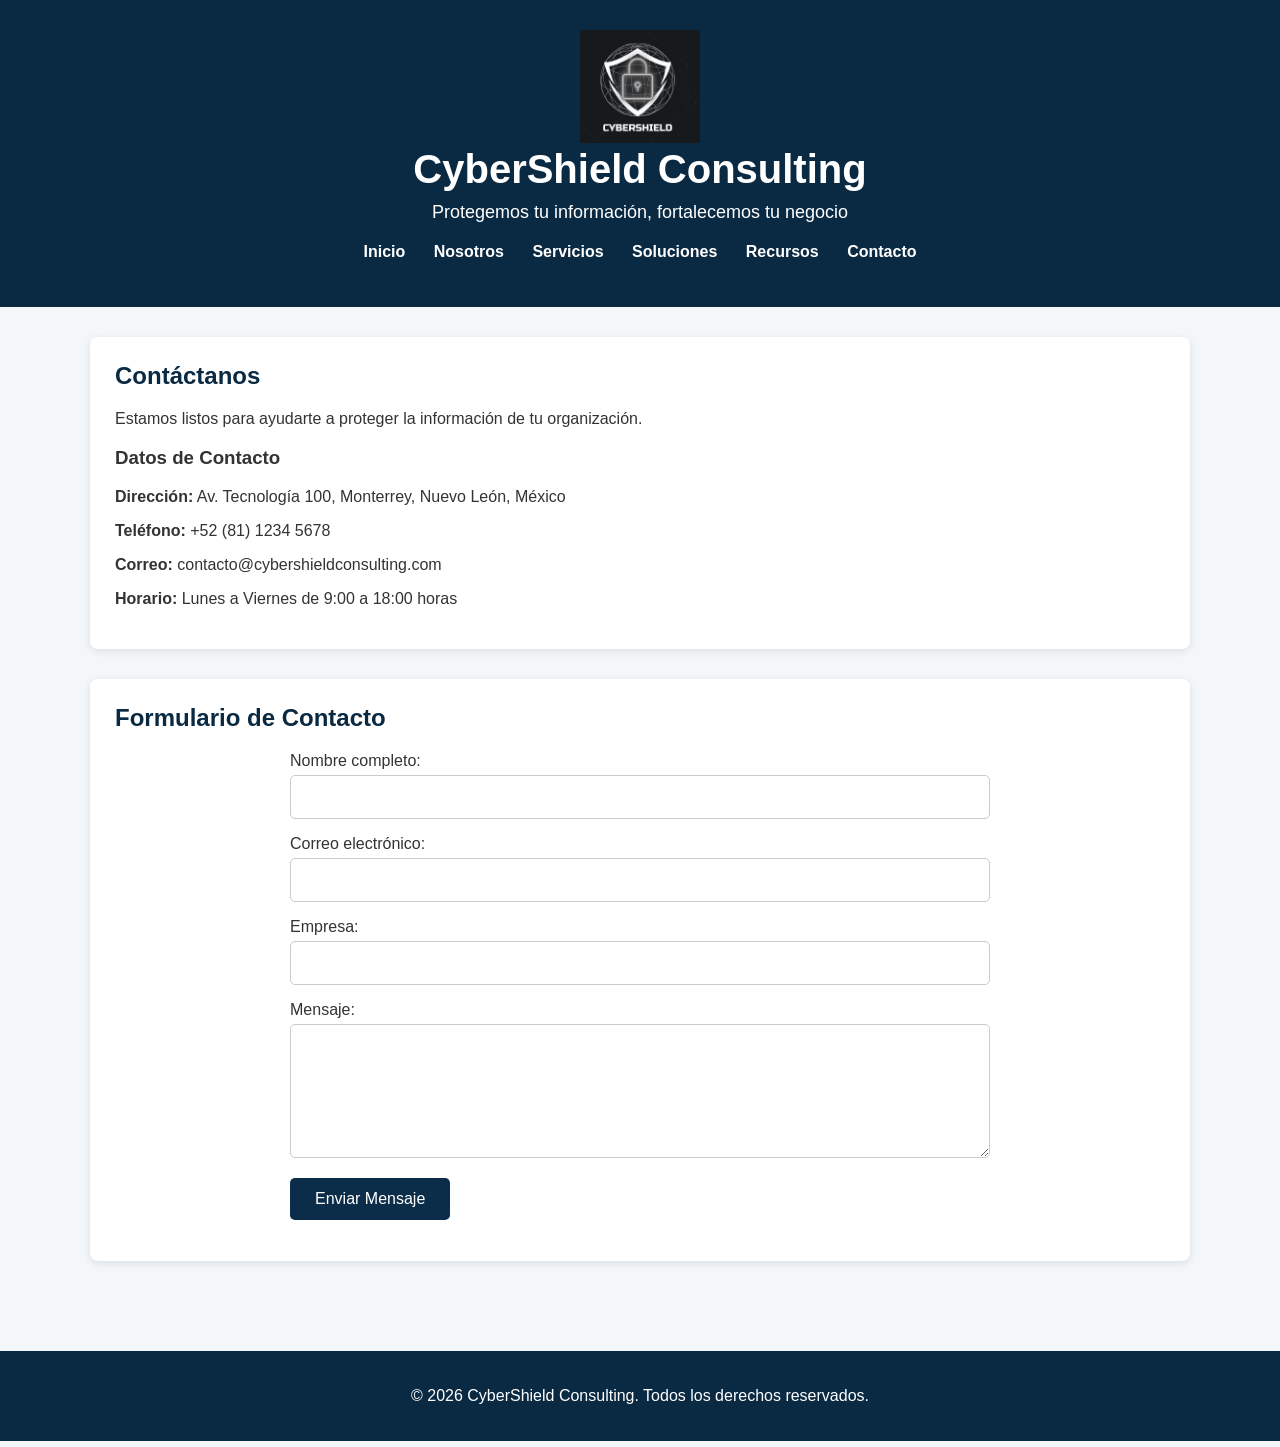
<file: contacto.html>
<!DOCTYPE html>
<html lang="es">
<head>
    <meta charset="UTF-8">
    <meta name="viewport" content="width=device-width, initial-scale=1.0">
    <title>Contacto - CyberShield Consulting</title>
    <link rel="stylesheet" href="css/estilos.css">
</head>
<body>

    <!-- Encabezado -->
    <header>
        <img src="img/logo.png.jpg" alt="Logo CyberShield Consulting" width="120">
        <h1>CyberShield Consulting</h1>
        <p>Protegemos tu información, fortalecemos tu negocio</p>

        <nav>
            <ul>
                <li><a href="index.html">Inicio</a></li>
                <li><a href="nosotros.html">Nosotros</a></li>
                <li><a href="servicios.html">Servicios</a></li>
                <li><a href="soluciones.html">Soluciones</a></li>
                <li><a href="recursos.html">Recursos</a></li>
                <li><a href="contacto.html">Contacto</a></li>
            </ul>
        </nav>
    </header>

    <!-- Contenido principal -->
    <main>

        <section class="seccion">
            <h2>Contáctanos</h2>
            <p>
                Estamos listos para ayudarte a proteger la información de tu organización.
            </p>

            <h3>Datos de Contacto</h3>
            <p><strong>Dirección:</strong> Av. Tecnología 100, Monterrey, Nuevo León, México</p>
            <p><strong>Teléfono:</strong> +52 (81) 1234 5678</p>
            <p><strong>Correo:</strong> contacto@cybershieldconsulting.com</p>
            <p><strong>Horario:</strong> Lunes a Viernes de 9:00 a 18:00 horas</p>
        </section>

        <section class="seccion">
            <h2>Formulario de Contacto</h2>

            <form onsubmit="mostrarMensaje(event)">
                <p>
                    <label for="nombre">Nombre completo:</label><br>
                    <input type="text" id="nombre" name="nombre" required>
                </p>

                <p>
                    <label for="correo">Correo electrónico:</label><br>
                    <input type="email" id="correo" name="correo" required>
                </p>

                <p>
                    <label for="empresa">Empresa:</label><br>
                    <input type="text" id="empresa" name="empresa">
                </p>

                <p>
                    <label for="mensaje">Mensaje:</label><br>
                    <textarea id="mensaje" name="mensaje" rows="6" cols="50" required></textarea>
                </p>

                <p>
                    <button type="submit">Enviar Mensaje</button>
                </p>
            </form>
        </section>

    </main>

    <!-- Pie de página -->
    <footer>
        <p>&copy; 2026 CyberShield Consulting. Todos los derechos reservados.</p>
    </footer>
<script>
function mostrarMensaje(event) {
    event.preventDefault();

    alert("Mensaje enviado correctamente. Nos pondremos en contacto contigo.");

    document.querySelector("form").reset();
}
</script>
</body>
</html>
</file>
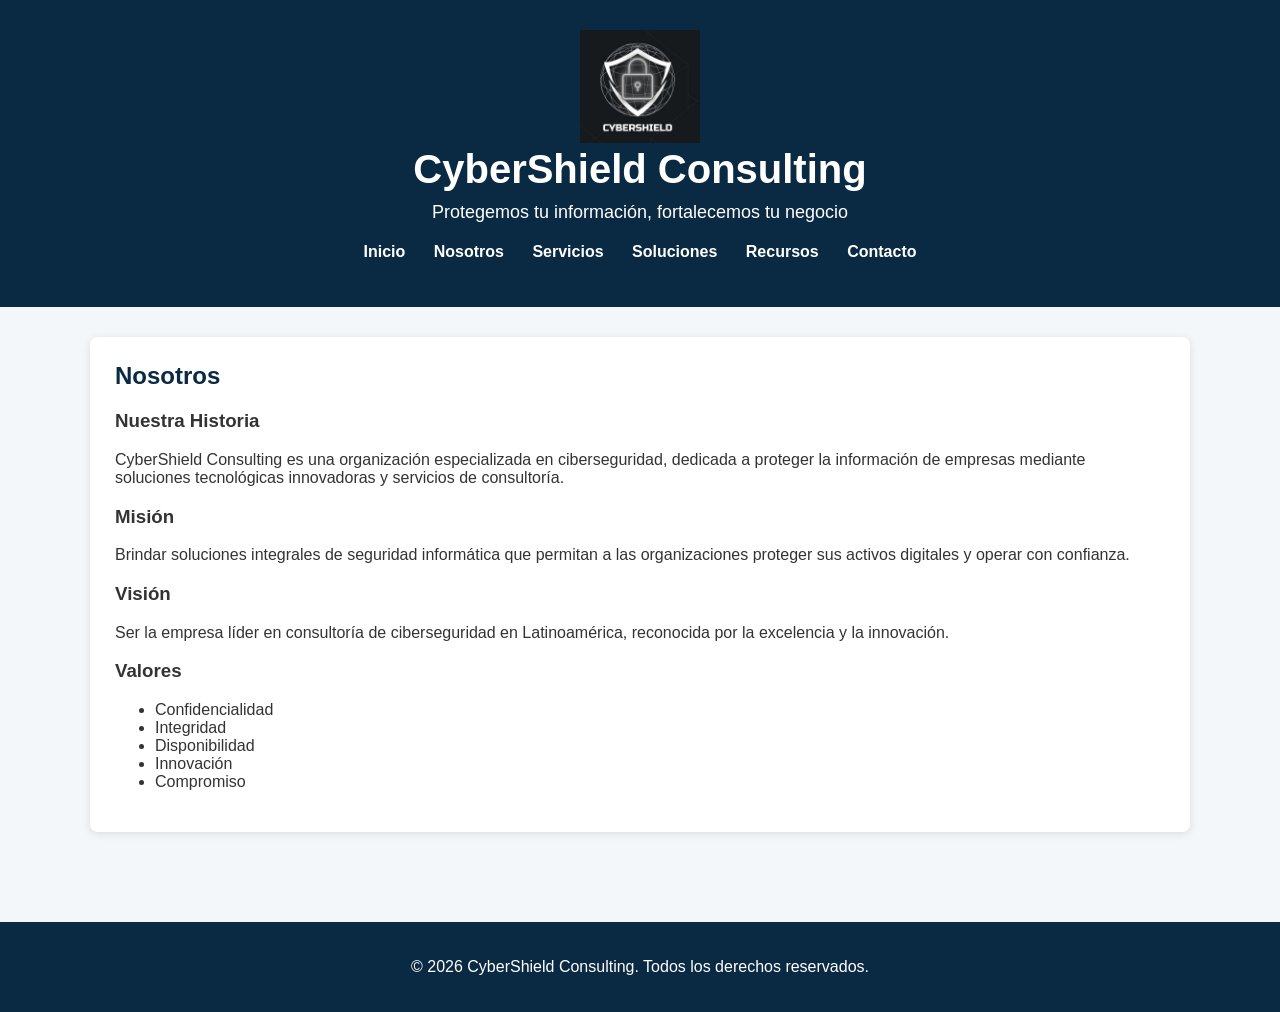
<file: nosotros.html>
<!DOCTYPE html>
<html lang="es">
<head>
    <meta charset="UTF-8">
    <meta name="viewport" content="width=device-width, initial-scale=1.0">
    <title>Nosotros - CyberShield Consulting</title>
    <link rel="stylesheet" href="css/estilos.css">
</head>
<body>

    <!-- Encabezado -->
    <header>
        <img src="img/logo.png.jpg" alt="Logo CyberShield Consulting" width="120">
        <h1>CyberShield Consulting</h1>
        <p>Protegemos tu información, fortalecemos tu negocio</p>

        <nav>
            <ul>
                <li><a href="index.html">Inicio</a></li>
                <li><a href="nosotros.html">Nosotros</a></li>
                <li><a href="servicios.html">Servicios</a></li>
                <li><a href="soluciones.html">Soluciones</a></li>
                <li><a href="recursos.html">Recursos</a></li>
                <li><a href="contacto.html">Contacto</a></li>
            </ul>
        </nav>
    </header>

    <!-- Contenido principal -->
    <main>
        <section class="seccion">
            <h2>Nosotros</h2>

            <h3>Nuestra Historia</h3>
            <p>
                CyberShield Consulting es una organización especializada en ciberseguridad,
                dedicada a proteger la información de empresas mediante soluciones
                tecnológicas innovadoras y servicios de consultoría.
            </p>

            <h3>Misión</h3>
            <p>
                Brindar soluciones integrales de seguridad informática que permitan
                a las organizaciones proteger sus activos digitales y operar con confianza.
            </p>

            <h3>Visión</h3>
            <p>
                Ser la empresa líder en consultoría de ciberseguridad en Latinoamérica,
                reconocida por la excelencia y la innovación.
            </p>

            <h3>Valores</h3>
            <ul>
                <li>Confidencialidad</li>
                <li>Integridad</li>
                <li>Disponibilidad</li>
                <li>Innovación</li>
                <li>Compromiso</li>
            </ul>
        </section>
    </main>

    <!-- Pie de página -->
    <footer>
        <p>&copy; 2026 CyberShield Consulting. Todos los derechos reservados.</p>
    </footer>

</body>
</html>
</file>
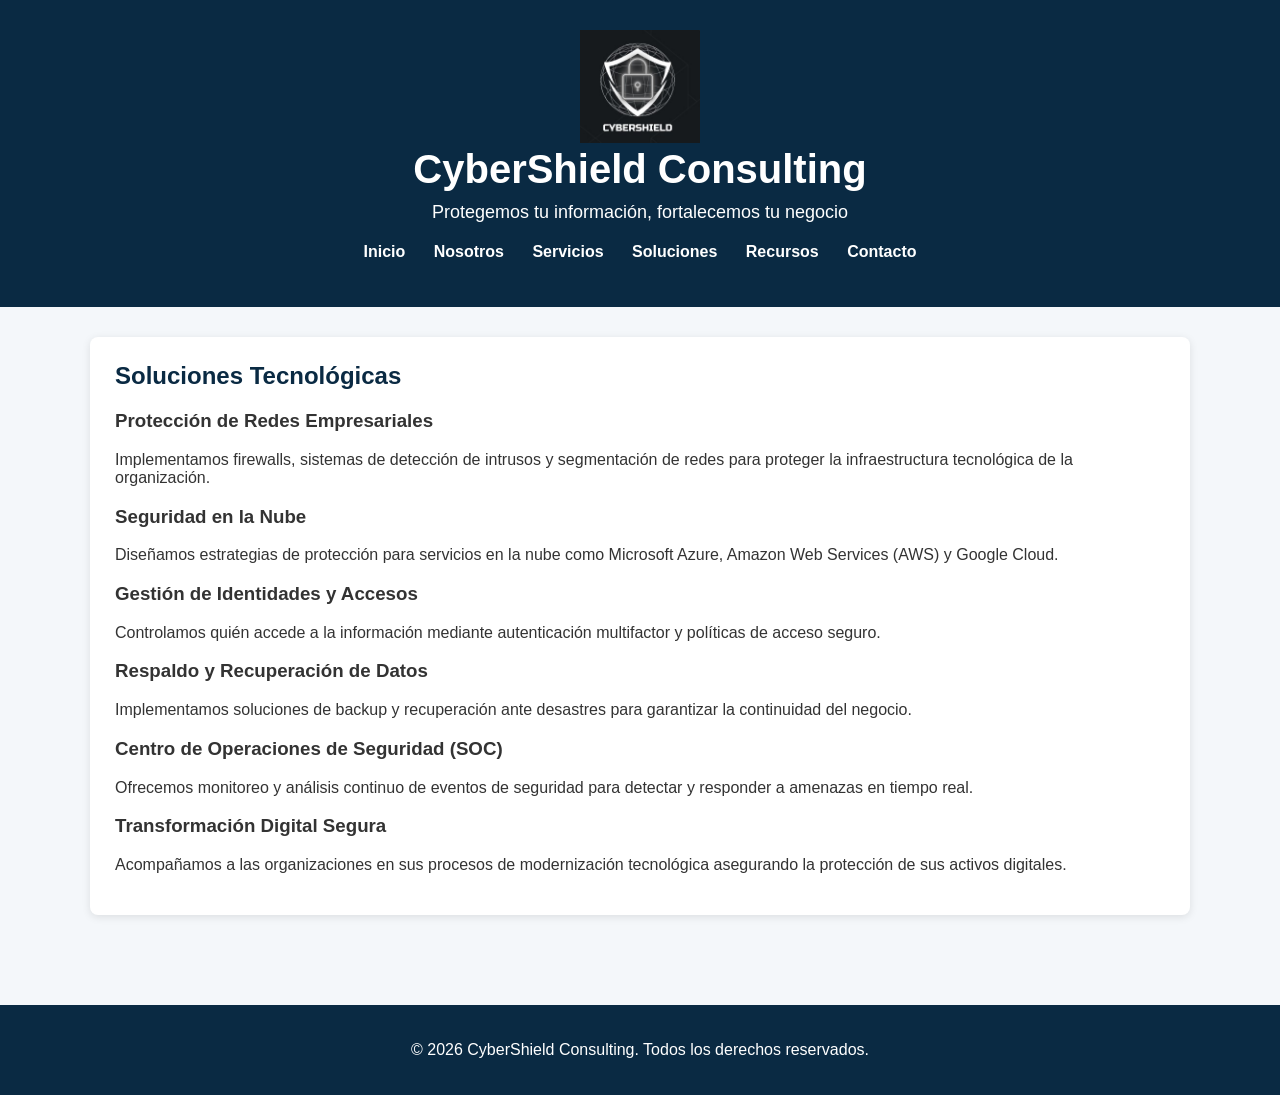
<file: soluciones.html>
<!DOCTYPE html>
<html lang="es">
<head>
    <meta charset="UTF-8">
    <meta name="viewport" content="width=device-width, initial-scale=1.0">
    <title>Soluciones - CyberShield Consulting</title>
    <link rel="stylesheet" href="css/estilos.css">
</head>
<body>

    <!-- Encabezado -->
    <header>
        <img src="img/logo.png.jpg" alt="Logo CyberShield Consulting" width="120">
        <h1>CyberShield Consulting</h1>
        <p>Protegemos tu información, fortalecemos tu negocio</p>

        <nav>
            <ul>
                <li><a href="index.html">Inicio</a></li>
                <li><a href="nosotros.html">Nosotros</a></li>
                <li><a href="servicios.html">Servicios</a></li>
                <li><a href="soluciones.html">Soluciones</a></li>
                <li><a href="recursos.html">Recursos</a></li>
                <li><a href="contacto.html">Contacto</a></li>
            </ul>
        </nav>
    </header>

    <!-- Contenido principal -->
    <main>

        <section class="seccion">
            <h2>Soluciones Tecnológicas</h2>

            <h3>Protección de Redes Empresariales</h3>
            <p>
                Implementamos firewalls, sistemas de detección de intrusos y segmentación
                de redes para proteger la infraestructura tecnológica de la organización.
            </p>

            <h3>Seguridad en la Nube</h3>
            <p>
                Diseñamos estrategias de protección para servicios en la nube como
                Microsoft Azure, Amazon Web Services (AWS) y Google Cloud.
            </p>

            <h3>Gestión de Identidades y Accesos</h3>
            <p>
                Controlamos quién accede a la información mediante autenticación
                multifactor y políticas de acceso seguro.
            </p>

            <h3>Respaldo y Recuperación de Datos</h3>
            <p>
                Implementamos soluciones de backup y recuperación ante desastres para
                garantizar la continuidad del negocio.
            </p>

            <h3>Centro de Operaciones de Seguridad (SOC)</h3>
            <p>
                Ofrecemos monitoreo y análisis continuo de eventos de seguridad para
                detectar y responder a amenazas en tiempo real.
            </p>

            <h3>Transformación Digital Segura</h3>
            <p>
                Acompañamos a las organizaciones en sus procesos de modernización
                tecnológica asegurando la protección de sus activos digitales.
            </p>
        </section>

    </main>

    <!-- Pie de página -->
    <footer>
        <p>&copy; 2026 CyberShield Consulting. Todos los derechos reservados.</p>
    </footer>

</body>
</html>
</file>
<file: css/estilos.css>
/* Estilos generales */
body {
    font-family: Arial, sans-serif;
    margin: 0;
    padding: 0;
    background-color: #f4f7fa;
    color: #333;
}

/* Encabezado */
header {
    background-color: #0a2a43;
    color: white;
    text-align: center;
    padding: 30px 20px;
}

header h1 {
    margin: 0;
    font-size: 40px;
}

header p {
    margin-top: 10px;
    font-size: 18px;
}

/* Menú de navegación */
nav ul {
    list-style: none;
    padding: 0;
    margin-top: 20px;
}

nav ul li {
    display: inline-block;
    margin: 0 12px;
}

nav ul li a {
    color: white;
    text-decoration: none;
    font-weight: bold;
}

nav ul li a:hover {
    text-decoration: underline;
}

/* Contenido principal */
main {
    width: 90%;
    max-width: 1100px;
    margin: auto;
    padding: 30px 0;
}

/* Secciones */
section {
    background: white;
    margin-bottom: 30px;
    padding: 25px;
    border-radius: 8px;
    box-shadow: 0 2px 8px rgba(0, 0, 0, 0.1);
}

section h2 {
    color: #0a2a43;
    margin-top: 0;
}

/* Multimedia */
video,
audio {
    width: 100%;
    max-width: 600px;
    display: block;
    margin-top: 15px;
}

/* Pie de página */
footer {
    background-color: #0a2a43;
    color: white;
    text-align: center;
    padding: 20px;
    margin-top: 30px;
}
/* Pie de página */
footer {
    background-color: #0a2a43;
    color: white;
    text-align: center;
    padding: 20px;
    margin-top: 30px;
}

/* =========================
   ESTILOS ADICIONALES
========================= */

.seccion img,
.seccion video,
.seccion audio {
    display: block;
    margin: 20px auto;
    max-width: 100%;
}

form {
    max-width: 700px;
    margin: 0 auto;
}

input,
textarea {
    width: 100%;
    padding: 12px;
    margin-top: 5px;
    border: 1px solid #ccc;
    border-radius: 5px;
    font-size: 16px;
    box-sizing: border-box;
}

button {
    background-color: #0b2d4a;
    color: white;
    border: none;
    padding: 12px 25px;
    border-radius: 5px;
    font-size: 16px;
    cursor: pointer;
}

button:hover {
    background-color: #145a86;
}
</file>
